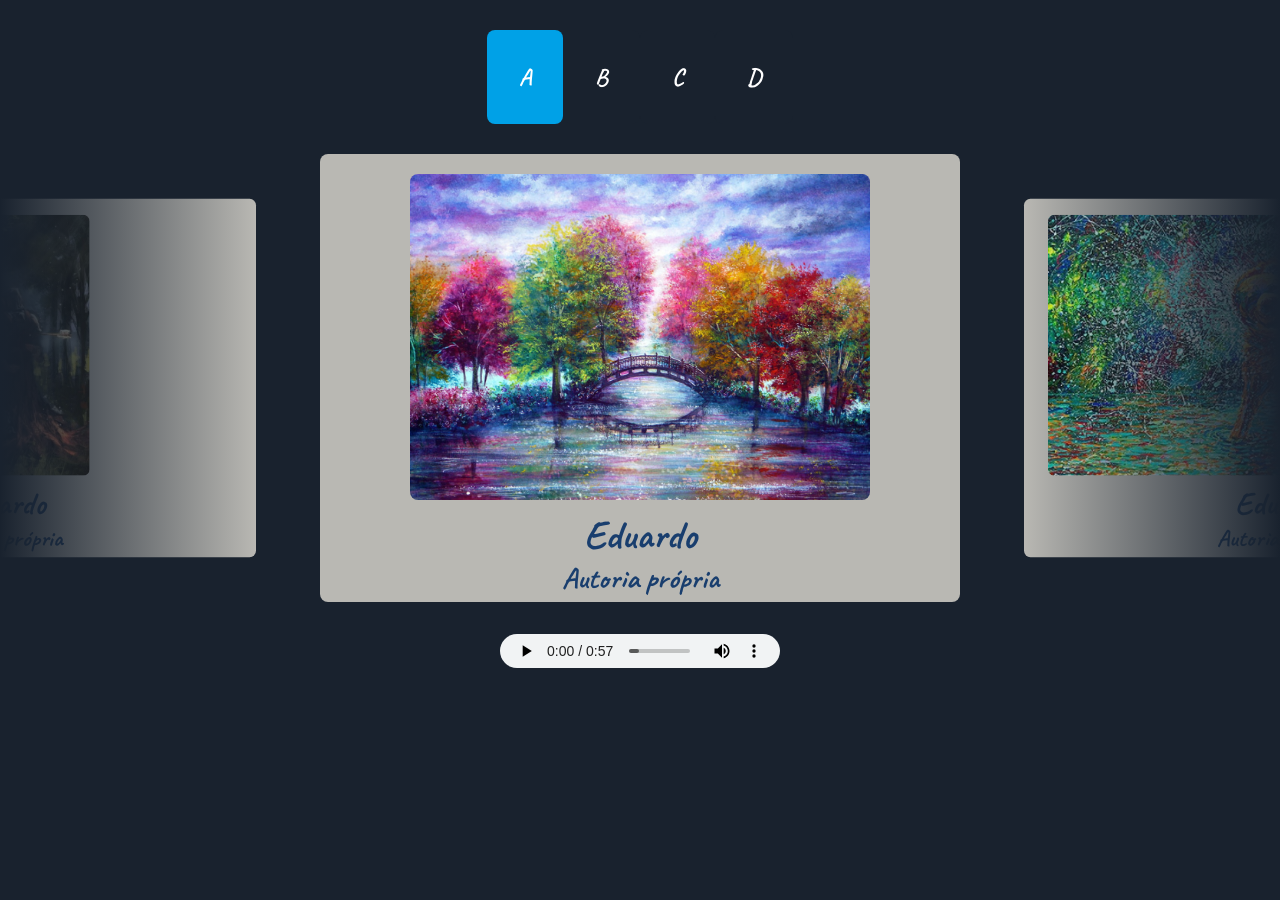
<file: exposit.html>
<!DOCTYPE html>
<html lang="pt">
<head>
    <meta charset="UTF-8">
    <meta name="viewport" content="width=device-width, initial-scale=1.0">
    <link rel="stylesheet" type="text/css" href="/css/exposit.css" media="screen" />
    <link rel="preconnect" href="https://fonts.gstatic.com">
    <link href="https://fonts.googleapis.com/css2?family=Caveat:wght@600&display=swap" rel="stylesheet">
    <link rel="shortcut icon" href="/img/favicon.ico">
    <script type="text/javascript" src="js/create_imgs.js"></script>
    <script type="text/javascript" src="js/exposit.js"></script>
    

    <title>Exposição CAp-COLUNI</title>
</head>
<body>
    <div class="box__turma">
        <h1 class="turma" id="A">A</h1>
        <h1 class="turma" id="B">B</h1>
        <h1 class="turma" id="C">C</h1>
        <h1 class="turma" id="D">D</h1>
    </div>
    <div class="gallery">
        <div class="gallery__prev"></div>
        <div class="gallery__next"></div>
        <div class="gallery__stream">
        </div>
    </div>
    
    <div id="myModal" class="modal">
        <span class="close">&times;</span>
        <div class="modal-content">
            <img id="img01">
        </div>
        <div id="caption">
            <h1 id="h1-caption"></h1>
            <h2 id="h2-caption"></h2>
        </div>
    </div>

    <audio controls class="song">
        <source src="music/1.mp3" type="audio/mp3">
    </audio>
</body>
</html>
</file>
<file: css/exposit.css>
/* Global */

* {
  margin: 0;
  padding: 0;
  box-sizing: border-box;
}

body {
  background-color: #19222e;
  font-family: 'Caveat', cursive;
  text-align: center;
  }

/* Gallery */
.box__turma{
  color: white;
  position: relative;
  display: flex;
  align-items: center;
  justify-content: center;  
  margin: 0 auto;
  padding: 30px;
  width: 100%;
}
.turma{
  font-size:1.5rem;
  padding: 2rem;
  border-radius: 8px;
  cursor: pointer;
}

.gallery {
  position: relative;
  z-index: 1;
  width: 100%;
  height: 35vw;
  overflow: hidden;
}
.item__name {
  position: relative;
  height: 20%;
  color: #193e6e;
  padding-top: 0.5vh;
}
.h12 {
  font-size: 4vh;
}
.h22 {
  font-size: 3vh;
}
.h1 {
  font-size: 3.1vw;
}
.h2 {
  font-size: 2.3vw;
}
.gallery:before,
.gallery:after {
  display: block;
  content: "";
  position: absolute;
  top: 0;
  width: 20%;
  height: 100%;
  z-index: 3;
}

.gallery:before {
  left: 0;
  background:  linear-gradient(to right, #19222e 0%, rgba(0,0,0,0) 100%);
}

.gallery:after {
  right: 0;
  background:  linear-gradient(to left, #19222e 0%, rgba(0,0,0,0) 100%);
}

.gallery__stream {
  position: relative;
  top: 50%;
  transform: translateY(-50%);
  width: 100%;
  height: 100%;
}

.gallery__item {
  background-color: #b9b8b3;
  position: absolute;
  width: 50%;
  height: 100%;
  transition: 1s all ease;
  text-align: center;
  border-radius: 8px;
  padding: 20px;
  cursor: pointer;
  transition: 0.3s;
}

.gallery__item:hover {opacity: 0.7;}

.gallery__item:nth-child(1) {
  left: 0;
  z-index: 1;
  transform: translateX(-100%) scale(.8);
}

.gallery__item:nth-child(2) {
  left: 0;
  z-index: 2;
  transform: translateX(-50%) scale(.8);
}

.gallery__item:nth-child(3) {
  left: 50%;
  z-index: 4;
  transform: translateX(-50%) scale(1);
}

.gallery__item:nth-child(4) {
  left: 100%;
  z-index: 2;
  transform: translateX(-50%) scale(.8);
}

.gallery__item:nth-child(n+5) {
  left: 100%;
  z-index: 1;
  transform: scale(.8);
}

/* Controllers */

.gallery__prev,
.gallery__next {
  position: absolute;
  top: 50%;
  z-index: 4;
  width: 50%;
  height: 100%;
  transform: translateX(-50%) translateY(-50%) scale(.8);
  cursor: pointer;
}

.gallery__prev {
  left: 0;
}

.gallery__next {
  left: 100%;
}

/* Backgrounds */
.bg {
  max-width: 100%;
  height: 80%;
  background-size: contain;
  background-repeat: no-repeat;
  background-position: center center;
  border-radius: 8px;
}
.song {
  position: relative;
  padding: 10px;
  margin: 22px auto;
}

/* The Modal (background) */
.modal {
  display: none; /* Hidden by default */
  position: fixed; /* Stay in place */
  z-index: 1; /* Sit on top */
  padding-top: 100px; /* Location of the box */
  left: 0;
  top: 0;
  width: 100%; /* Full width */
  height: 100%; /* Full height */
  overflow: auto; /* Enable scroll if needed */
  background-color: rgb(0,0,0); /* Fallback color */
  background-color: rgba(0,0,0,0.9); /* Black w/ opacity */
}

/* Modal Content (Image) */
.modal-content {
  margin: auto;
  display: block;
  width: 100%;
  border-radius: px;
}
#img01{
  width: 80%;
  margin-left: 10%;
  margin-right: 10%;
  border-radius: 15px;
}

/* Caption of Modal Image (Image Text) - Same Width as the Image */
#caption {
  margin: auto;
  display: block;
  width: 100%;
  text-align: center;
  color: #ccc;
  padding: 15px 0;
}
#caption h1{
  font-size: 4rem;
}
#caption h2{
  font-size: 2rem;
}
/* Add Animation - Zoom in the Modal */
.modal-content, #caption {
  animation-name: zoom;
  animation-duration: 0.6s;
}

@keyframes zoom {
  from {transform:scale(0)}
  to {transform:scale(1)}
}

/* The Close Button */
.close {
  position: fixed;
  top: 15px;
  right: 35px;
  color: #f1f1f1;
  font-size: 40px;
  font-weight: bold;
  transition: 0.3s;
}

.close:hover,
.close:focus {
  color: #bbb;
  text-decoration: none;
  cursor: pointer;
}

@media only screen and (max-device-width: 800px) {
  #img01{
    width: 90%;
    margin-left: 5%;
    margin-right: 5%;
  }
  .gallery {
    height: 45vw;
  }
  .gallery__item{
    width: 60%;
    padding: 8px;
  }
  .gallery__prev,
  .gallery__next {
    width: 40%;
  }
  .gallery__item:nth-child(1) {
    left: -10%;
  }
  
  .gallery__item:nth-child(2) {
    left: -10%;
  }
  .gallery__item:nth-child(4),.gallery__item:nth-child(n+5) {
    left: 110%;
  }

  }
</file>
